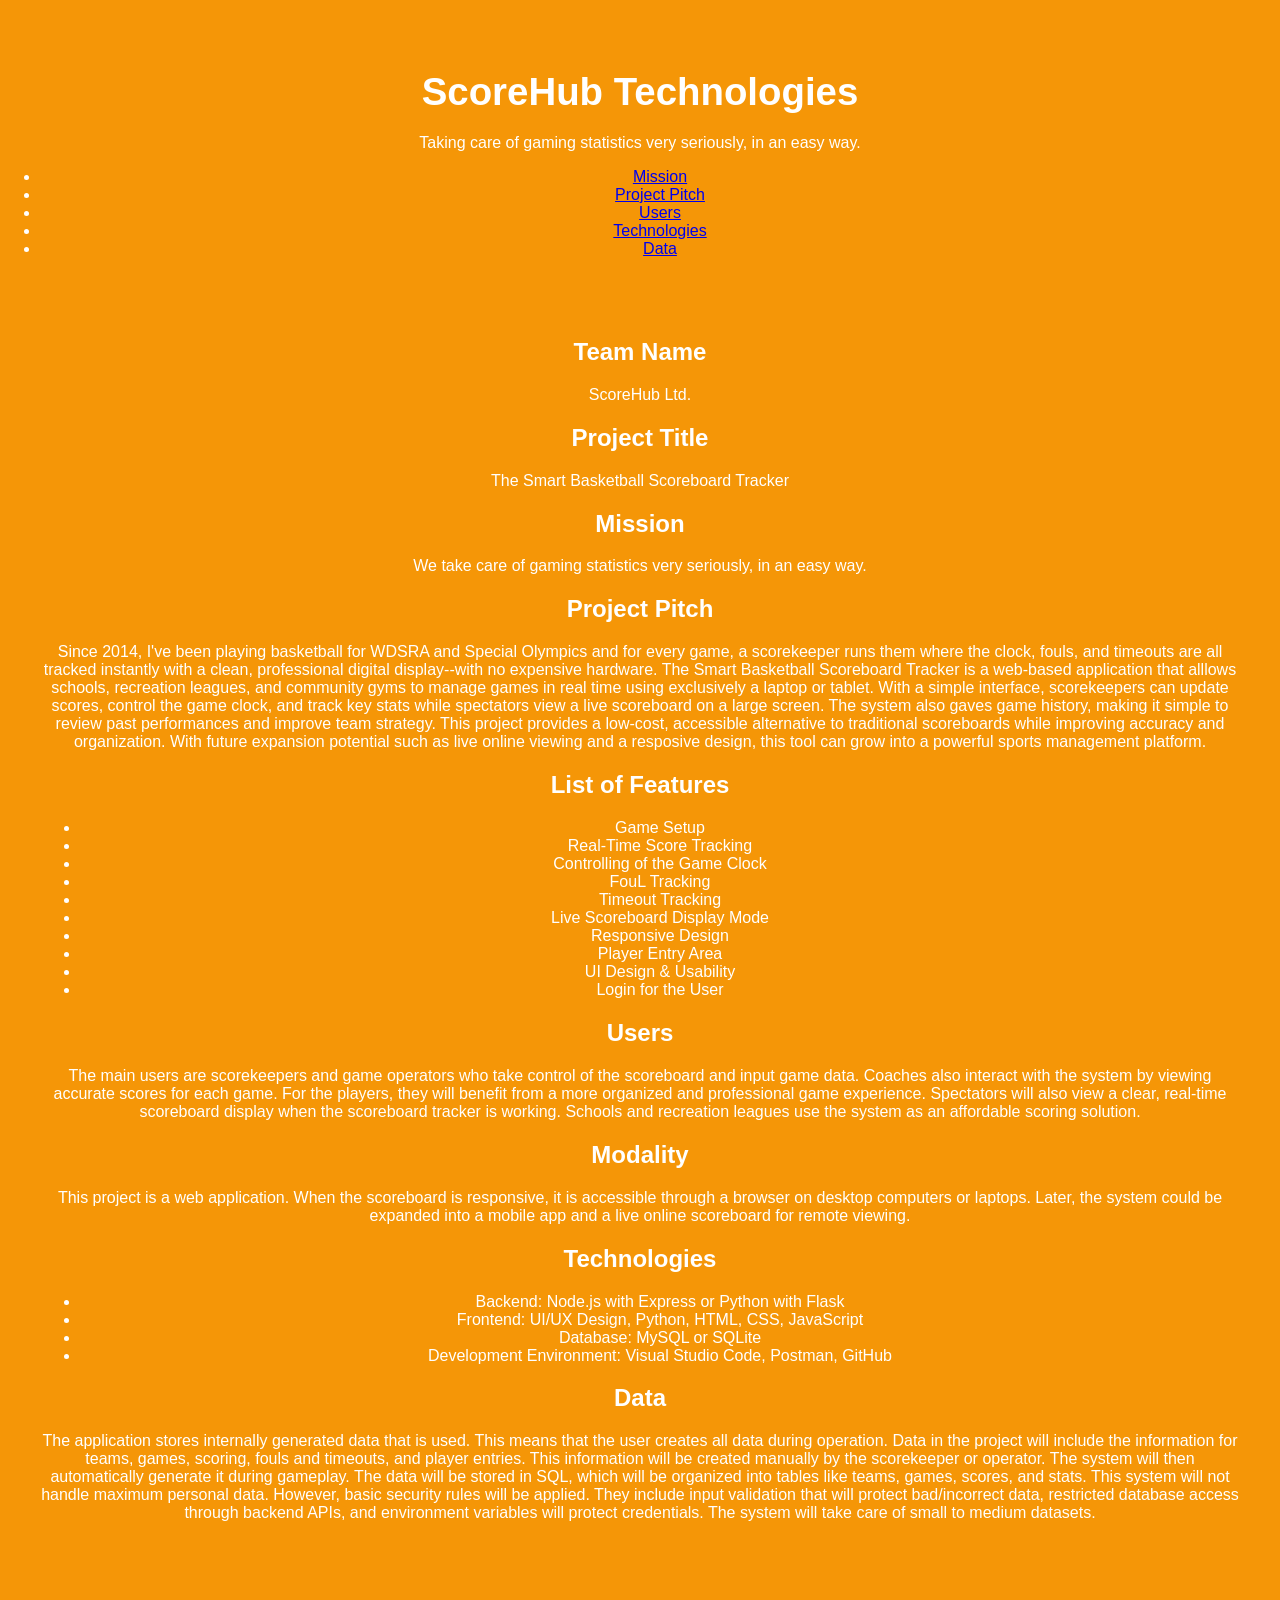
<file: intro.html>
<!DOCTYPE html>
<html lang="en">
<head>
    <meta charset="UTF-8">
    <meta name="viewport" content="width=device-width, initial-scale=1.0">
    <title>ScoreHub Tech Ltd. - The Smart Basketball Scoreboard Tracker</title>
    <link rel="stylesheet" href="main.css">
</head>
<body>
    <header class="hero">
        <div class="overlay">
            <h1>ScoreHub Technologies</h1>
            <p class="tagline">Taking care of gaming statistics very seriously, in an easy way.</p>
        </div>
    </header>

    <nav class="navbar">
        <ul>
            <li><a href="#mission">Mission</a></li>
            <li><a href="#pitch">Project Pitch</a></li>
            <li><a href="#users">Users</a></li>
            <li><a href="#tech">Technologies</a></li>
            <li><a href="#data">Data</a></li>
        </ul>
    </nav>

    <main class="container">
        <section class="card">
            <h2>Team Name</h2>
            <p>ScoreHub Ltd.</p>
        </section>

        <section class="card">
            <h2>Project Title</h2>
            <p>The Smart Basketball Scoreboard Tracker</p>
        </section>

        <section class="card" id="mission">
            <h2>Mission</h2>
            <p>
                We take care of gaming statistics very seriously, in an easy way.
            </p>
        </section>

        <section class="card" id="pitch">
            <h2>Project Pitch</h2>
            <p>
                Since 2014, I've been playing basketball for WDSRA and Special Olympics
                and for every game, a scorekeeper runs them where the clock, fouls, and timeouts are 
                all tracked instantly with a clean, professional digital display--with no expensive hardware. 
                The Smart Basketball Scoreboard Tracker is a web-based application that alllows schools, 
                recreation leagues, and community gyms to manage games in real time 
                using exclusively a laptop or tablet. With a simple interface, scorekeepers can 
                update scores, control the game clock, and track key stats while spectators view a 
                live scoreboard on a large screen. The system also gaves game history, making it simple 
                to review past performances and improve team strategy. This project provides a low-cost, 
                accessible alternative to traditional scoreboards while improving accuracy and organization. 
                With future expansion potential such as live online viewing and a resposive design, 
                this tool can grow into a powerful sports management platform.
            </p>
        </section>

        <section class="card">
            <h2>List of Features</h2>
            <ul>
                <li>Game Setup</li>
                <li>Real-Time Score Tracking</li>
                <li>Controlling of the Game Clock</li>
                <li>FouL Tracking</li>
                <li>Timeout Tracking</li>
                <li>Live Scoreboard Display Mode</li>
                <li>Responsive Design</li>
                <li>Player Entry Area</li>
                <li>UI Design & Usability</li>
                <li>Login for the User</li>
            </ul>
        </section>

        <section class="card" id="users">
            <h2>Users</h2>
            <p>
                The main users are scorekeepers and game operators who take control of the 
                scoreboard and input game data. Coaches also interact with the system by 
                viewing accurate scores for each game. For the players, they will benefit from 
                a more organized and professional game experience. Spectators will also view 
                a clear, real-time scoreboard display when the scoreboard tracker is working. 
                Schools and recreation leagues use the system as an affordable scoring solution.
            </p>
        </section>

        <section class="card">
            <h2>Modality</h2>
            <p>
                This project is a web application. When the scoreboard is responsive, it is 
                accessible through a browser on desktop computers or laptops. Later, the system 
                could be expanded into a mobile app and a live online scoreboard for remote viewing.
            </p>
        </section>

        <section class="card" id="tech">
            <h2>Technologies</h2>
            <ul>
                <li>Backend: Node.js with Express or Python with Flask</li>
                <li>Frontend: UI/UX Design, Python, HTML, CSS, JavaScript</li>
                <li>Database: MySQL or SQLite</li>
                <li>Development Environment: Visual Studio Code, Postman, GitHub</li>
            </ul>
        </section>

        <section class="card" id="data">
            <h2>Data</h2>
            <p>
                The application stores internally generated data that is used. This means that the user 
                creates all data during operation. Data in the project will include the information for teams, 
                games, scoring, fouls and timeouts, and player entries. This information will be created manually 
                by the scorekeeper or operator. The system will then automatically generate it during gameplay. 
                The data will be stored in SQL, which will be organized into tables like teams, games, scores, 
                and stats. This system will not handle maximum personal data. However, basic security rules 
                will be applied. They include input validation that will protect bad/incorrect data, restricted 
                database access through backend APIs, and environment variables will protect credentials. 
                The system will take care of small to medium datasets.
            </p>
        </section>
    </main>

    <footer>
        <p>&copy; 2026 ScoreHub Ltd. | The Smart Basketball Scoreboard Tracker</p>
    </footer>
</body>
</html>
</file>
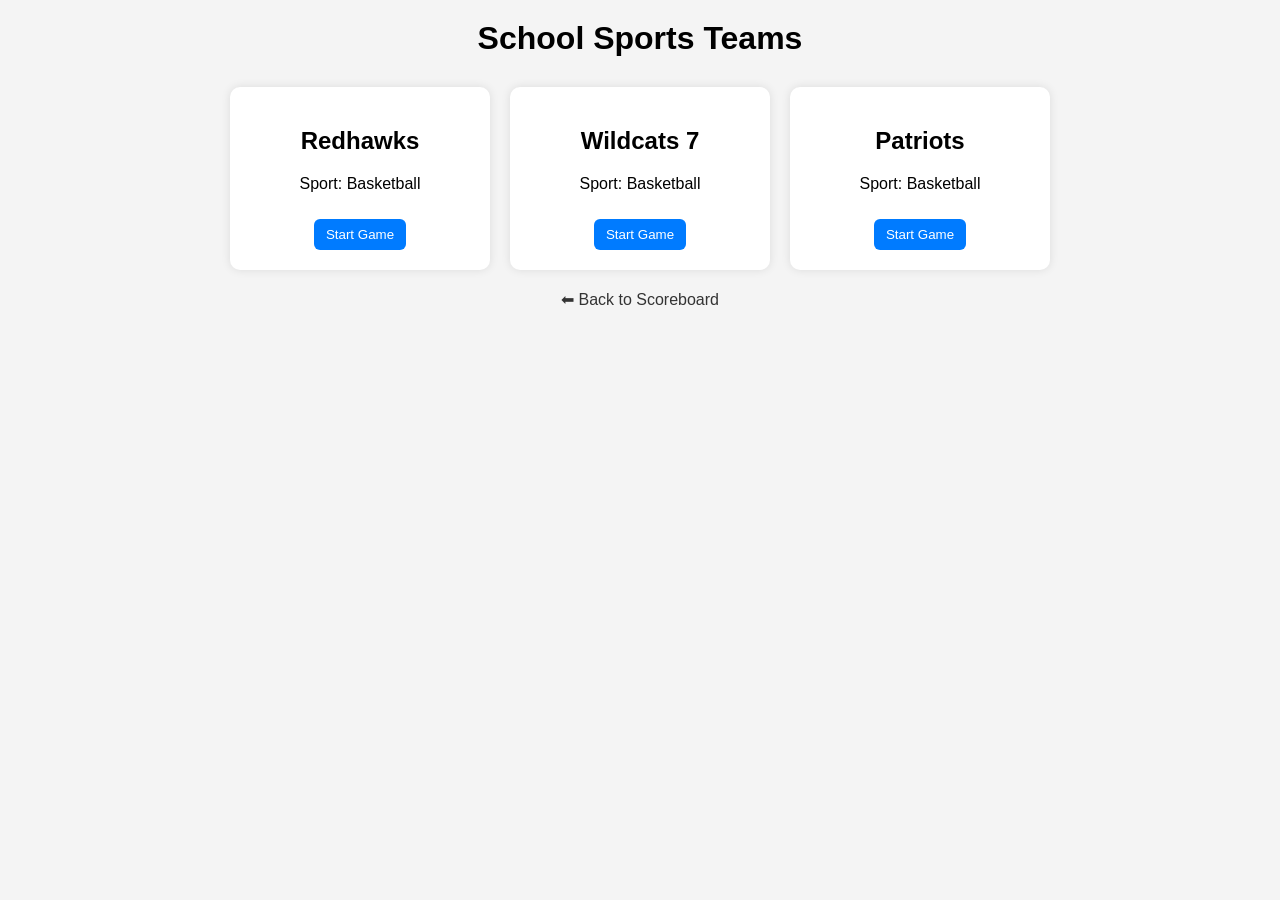
<file: teams.html>
<!DOCTYPE html>
<html lang="en">
<head>
  <meta charset="UTF-8">
  <title>School Sports Teams</title>
  <style>
    body {
      font-family: Arial;
      background: #f4f4f4;
      text-align: center;
    }

    h1 {
      margin-top: 20px;
    }

    .team-container {
      display: flex;
      justify-content: center;
      flex-wrap: wrap;
      gap: 20px;
      margin-top: 30px;
    }

    .team-card {
      background: white;
      padding: 20px;
      border-radius: 10px;
      width: 220px;
      box-shadow: 0 0 10px rgba(0,0,0,0.1);
    }

    button {
      margin-top: 10px;
      padding: 8px 12px;
      border: none;
      background: #007BFF;
      color: white;
      border-radius: 6px;
      cursor: pointer;
    }

    button:hover {
      opacity: 0.9;
    }

    a {
      display: inline-block;
      margin-top: 20px;
      text-decoration: none;
      color: #333;
    }
  </style>
</head>
<body>

  <h1>School Sports Teams</h1>

  <div class="team-container">
    <div class="team-card">
      <h2>Redhawks</h2>
      <p>Sport: Basketball</p>
      <button onclick="startGame('Tigers')">Start Game</button>
    </div>

    <div class="team-card">
      <h2>Wildcats 7</h2>
      <p>Sport: Basketball</p>
      <button onclick="startGame('Eagles')">Start Game</button>
    </div>

    <div class="team-card">
      <h2>Patriots</h2>
      <p>Sport: Basketball</p>
      <button onclick="startGame('Warriors')">Start Game</button>
    </div>
  </div>

  <a href="scoreboard.html">⬅ Back to Scoreboard</a>

  <script>
    function startGame(teamName) {
      // Save selected team
      localStorage.setItem("selectedTeam", teamName);

      // Go to scoreboard page
      window.location.href = "index.html";
    }
  </script>

</body>
</html>
</file>
<file: main.css>
body {
      font-family: Arial, sans-serif;
      background: #f59607;
      color: white;
      margin: 0;
      padding: 0;
      text-align: center;
    }

    .logo {
      position: relative;
      top: 20px;
      left: 30px;
      width: 150px;
      height: auto;
    }

    .container {
      max-width: 1200px;
      margin: 40px auto;
      padding: 20px;
    }

    h1 {
      margin-top: 70px;
      margin-bottom: 20px;
      font-size: 2.4rem;
    }

    .setup {
      background: #1d1d1d;
      border-radius: 12px;
      padding: 20px;
      margin-bottom: 25px;
      box-shadow: 0 0 10px rgba(255,255,255,0.08);
    }

    .setup h2 {
      margin-top: 0;
    }

    .setup-grid {
      display: grid;
      grid-template-columns: 1fr 1fr;
      gap: 20px;
      margin-top: 15px;
    }

    .setup-column {
      background: #222;
      padding: 15px;
      border-radius: 10px;
    }

    .setup input {
      width: 90%;
      padding: 10px;
      margin: 6px 0;
      border-radius: 6px;
      border: none;
      font-size: 1rem;
    }

    .setup button,
    .controls button,
    .clock-controls button,
    .period-controls button {
      margin: 5px;
      padding: 10px 14px;
      font-size: 1rem;
      border: none;
      border-radius: 8px;
      cursor: pointer;
      background: #00aaff;
      color: white;
    }

    .setup button:hover,
    .controls button:hover,
    .clock-controls button:hover,
    .period-controls button:hover {
      opacity: 0.9;
    }

    .message {
      color: #ff8080;
      margin-top: 10px;
      font-weight: bold;
    }

    .scoreboard-table {
      width: 100%;
      border-collapse: collapse;
      background: #222;
      box-shadow: 0 0 10px rgba(255,255,255,0.08);
      border-radius: 12px;
      overflow: hidden;
    }

    .scoreboard-table th,
    .scoreboard-table td {
      border: 2px solid #444;
      padding: 18px;
      text-align: center;
      vertical-align: top;
    }

    .scoreboard-table th {
      background: #333;
      color: #ffd700;
      font-size: 1.2rem;
    }

    .team-name {
      font-size: 2rem;
      font-weight: bold;
      margin-bottom: 10px;
    }

    .score {
      font-size: 4rem;
      color: #03ff42;
      font-weight: bold;
      margin-bottom: 10px;
    }

    .clock {
      font-size: 3rem;
      color: #ffd700;
      font-weight: bold;
    }

    .period-display {
      font-size: 2rem;
      font-weight: bold;
    }

    .players-box {
      margin-top: 12px;
      background: #2d2d2d;
      border-radius: 8px;
      padding: 10px;
      text-align: left;
      min-height: 120px;
    }

    .players-box h3 {
      margin-top: 0;
      font-size: 1rem;
      color: #87cefa;
      text-align: center;
    }

    .players-box ul {
      margin: 0;
      padding-left: 20px;
    }

    .players-box li {
      margin-bottom: 4px;
      font-size: 0.95rem;
    }

    .controls {
      margin-top: 10px;
    }

    .info-line {
      margin: 8px 0;
      font-size: 1.1rem;
    }

    .center-panel {
      background: #1b1b1b;
      margin-top: 25px;
      padding: 20px;
      border-radius: 12px;
      box-shadow: 0 0 10px rgba(255,255,255,0.08);
    }

    .footer {
      margin: 20px 0 30px;
      color: #bbb;
      font-size: 0.95rem;
    }

    @media (max-width: 900px) {
      .setup-grid {
        grid-template-columns: 1fr;
      }

      .scoreboard-table th,
      .scoreboard-table td {
        padding: 12px;
      }

      .score {
        font-size: 3rem;
      }

      .team-name {
        font-size: 1.5rem;
      }

      .clock {
        font-size: 2.4rem;
      }
    }
</file>
